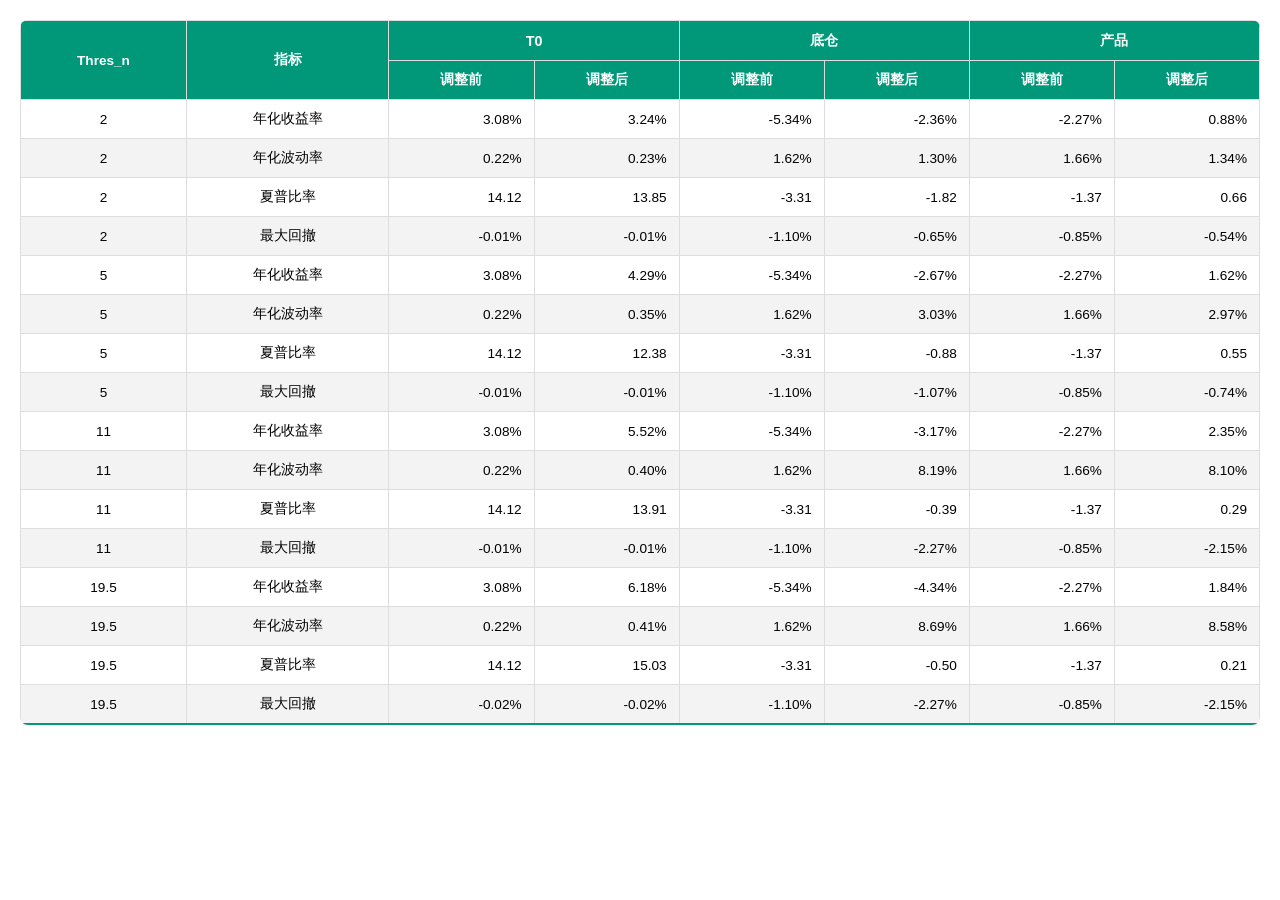
<file: contents/ETF_Strategy_Table.html>
<!DOCTYPE html>
<html lang="zh-CN">
<head>
    <meta charset="UTF-8">
    <meta name="viewport" content="width=device-width, initial-scale=1.0">
    <title>策略回测数据表</title>
    <style>
        body {
            margin: 0;
            padding: 20px; /* 表格周围的留白 */
            font-family: 'Helvetica Neue', Helvetica, Arial, sans-serif;
            background-color: transparent; /* 背景透明，融入主页 */
        }
        .table-container {
            width: 100%;
            overflow-x: auto;
        }
        .styled-table {
            border-collapse: collapse;
            margin: 0 auto;
            font-size: 0.85em; /* 字体稍微调小了一点，适应嵌入 */
            min-width: 900px;
            box-shadow: 0 0 15px rgba(0, 0, 0, 0.05);
            border-radius: 8px;
            overflow: hidden;
            width: 100%;
            background: #fff;
        }
        .styled-table thead tr {
            background-color: #009879; /* 换了一个更清新的绿色，也可以改回 #2c3e50 */
            color: #ffffff;
            text-align: center;
        }
        .styled-table th,
        .styled-table td {
            padding: 10px 12px;
            border: 1px solid #dddddd;
        }
        .styled-table tbody tr {
            border-bottom: 1px solid #dddddd;
        }
        .styled-table tbody tr:nth-of-type(even) {
            background-color: #f3f3f3;
        }
        .styled-table tbody tr:last-of-type {
            border-bottom: 2px solid #009879;
        }
        .styled-table tbody tr:hover {
            background-color: #eef2f5;
            font-weight: 500;
            color: #009879;
        }
        .num-col {
            text-align: right;
            font-variant-numeric: tabular-nums;
        }
        .text-col {
            text-align: center;
        }
        .header-main {
            font-weight: bold;
            font-size: 1.05em;
        }
    </style>
</head>
<body>

    <div class="table-container">
        <table class="styled-table">
            <thead>
                <tr>
                    <th rowspan="2" class="text-col">Thres_n</th>
                    <th rowspan="2" class="text-col">指标</th>
                    <th colspan="2" class="header-main">T0</th>
                    <th colspan="2" class="header-main">底仓</th>
                    <th colspan="2" class="header-main">产品</th>
                </tr>
                <tr>
                    <th>调整前</th>
                    <th>调整后</th>
                    <th>调整前</th>
                    <th>调整后</th>
                    <th>调整前</th>
                    <th>调整后</th>
                </tr>
            </thead>
            <tbody>
                <!-- 2 -->
                <tr><td class="text-col">2</td><td class="text-col">年化收益率</td><td class="num-col">3.08%</td><td class="num-col">3.24%</td><td class="num-col">-5.34%</td><td class="num-col">-2.36%</td><td class="num-col">-2.27%</td><td class="num-col">0.88%</td></tr>
                <tr><td class="text-col">2</td><td class="text-col">年化波动率</td><td class="num-col">0.22%</td><td class="num-col">0.23%</td><td class="num-col">1.62%</td><td class="num-col">1.30%</td><td class="num-col">1.66%</td><td class="num-col">1.34%</td></tr>
                <tr><td class="text-col">2</td><td class="text-col">夏普比率</td><td class="num-col">14.12</td><td class="num-col">13.85</td><td class="num-col">-3.31</td><td class="num-col">-1.82</td><td class="num-col">-1.37</td><td class="num-col">0.66</td></tr>
                <tr><td class="text-col">2</td><td class="text-col">最大回撤</td><td class="num-col">-0.01%</td><td class="num-col">-0.01%</td><td class="num-col">-1.10%</td><td class="num-col">-0.65%</td><td class="num-col">-0.85%</td><td class="num-col">-0.54%</td></tr>
                <!-- 5 -->
                <tr><td class="text-col">5</td><td class="text-col">年化收益率</td><td class="num-col">3.08%</td><td class="num-col">4.29%</td><td class="num-col">-5.34%</td><td class="num-col">-2.67%</td><td class="num-col">-2.27%</td><td class="num-col">1.62%</td></tr>
                <tr><td class="text-col">5</td><td class="text-col">年化波动率</td><td class="num-col">0.22%</td><td class="num-col">0.35%</td><td class="num-col">1.62%</td><td class="num-col">3.03%</td><td class="num-col">1.66%</td><td class="num-col">2.97%</td></tr>
                <tr><td class="text-col">5</td><td class="text-col">夏普比率</td><td class="num-col">14.12</td><td class="num-col">12.38</td><td class="num-col">-3.31</td><td class="num-col">-0.88</td><td class="num-col">-1.37</td><td class="num-col">0.55</td></tr>
                <tr><td class="text-col">5</td><td class="text-col">最大回撤</td><td class="num-col">-0.01%</td><td class="num-col">-0.01%</td><td class="num-col">-1.10%</td><td class="num-col">-1.07%</td><td class="num-col">-0.85%</td><td class="num-col">-0.74%</td></tr>
                <!-- 11 -->
                <tr><td class="text-col">11</td><td class="text-col">年化收益率</td><td class="num-col">3.08%</td><td class="num-col">5.52%</td><td class="num-col">-5.34%</td><td class="num-col">-3.17%</td><td class="num-col">-2.27%</td><td class="num-col">2.35%</td></tr>
                <tr><td class="text-col">11</td><td class="text-col">年化波动率</td><td class="num-col">0.22%</td><td class="num-col">0.40%</td><td class="num-col">1.62%</td><td class="num-col">8.19%</td><td class="num-col">1.66%</td><td class="num-col">8.10%</td></tr>
                <tr><td class="text-col">11</td><td class="text-col">夏普比率</td><td class="num-col">14.12</td><td class="num-col">13.91</td><td class="num-col">-3.31</td><td class="num-col">-0.39</td><td class="num-col">-1.37</td><td class="num-col">0.29</td></tr>
                <tr><td class="text-col">11</td><td class="text-col">最大回撤</td><td class="num-col">-0.01%</td><td class="num-col">-0.01%</td><td class="num-col">-1.10%</td><td class="num-col">-2.27%</td><td class="num-col">-0.85%</td><td class="num-col">-2.15%</td></tr>
                <!-- 19.5 -->
                <tr><td class="text-col">19.5</td><td class="text-col">年化收益率</td><td class="num-col">3.08%</td><td class="num-col">6.18%</td><td class="num-col">-5.34%</td><td class="num-col">-4.34%</td><td class="num-col">-2.27%</td><td class="num-col">1.84%</td></tr>
                <tr><td class="text-col">19.5</td><td class="text-col">年化波动率</td><td class="num-col">0.22%</td><td class="num-col">0.41%</td><td class="num-col">1.62%</td><td class="num-col">8.69%</td><td class="num-col">1.66%</td><td class="num-col">8.58%</td></tr>
                <tr><td class="text-col">19.5</td><td class="text-col">夏普比率</td><td class="num-col">14.12</td><td class="num-col">15.03</td><td class="num-col">-3.31</td><td class="num-col">-0.50</td><td class="num-col">-1.37</td><td class="num-col">0.21</td></tr>
                <tr><td class="text-col">19.5</td><td class="text-col">最大回撤</td><td class="num-col">-0.02%</td><td class="num-col">-0.02%</td><td class="num-col">-1.10%</td><td class="num-col">-2.27%</td><td class="num-col">-0.85%</td><td class="num-col">-2.15%</td></tr>
            </tbody>
        </table>
    </div>

</body>
</html>
</file>
